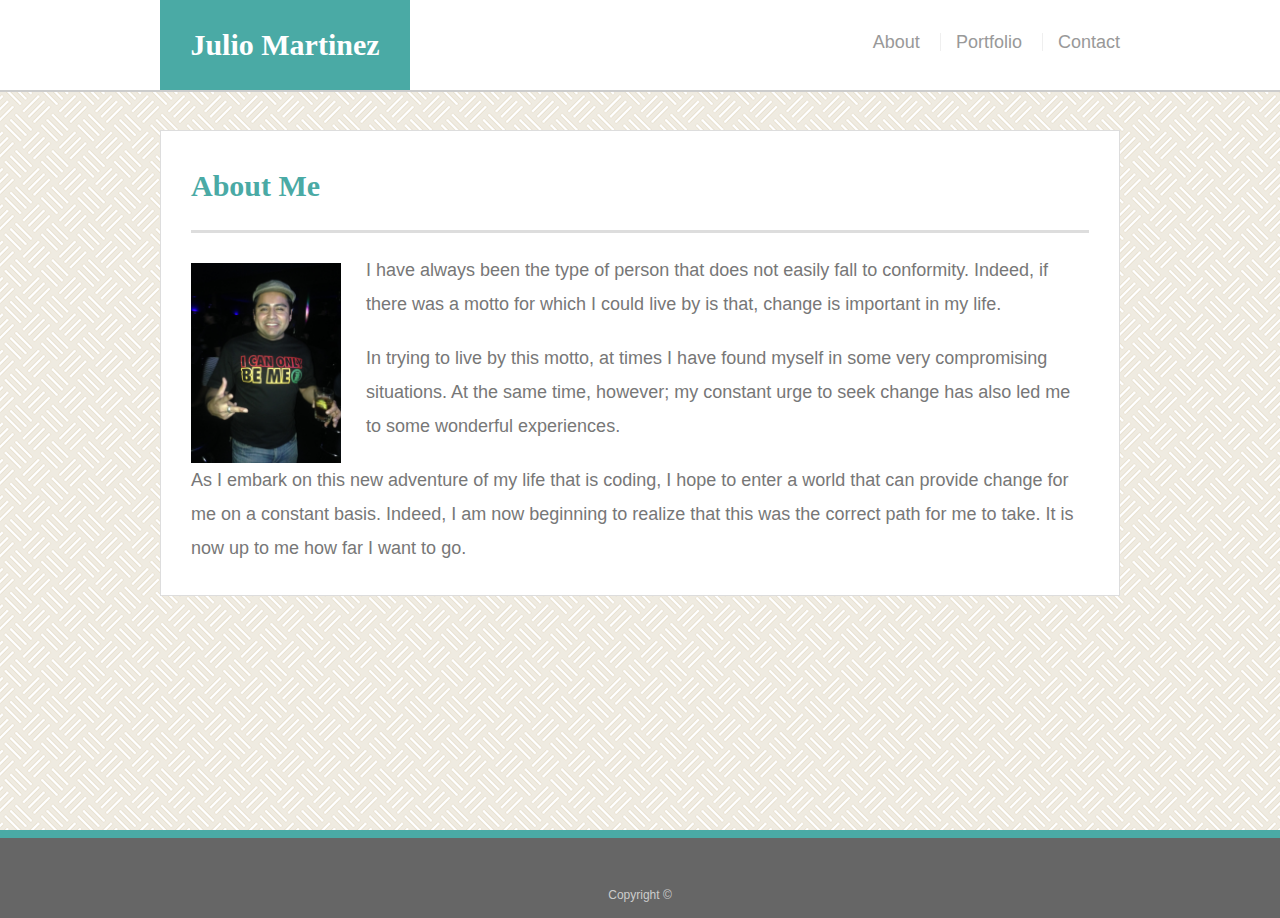
<file: index.html>
<!DOCTYPE html>

<html lang="en-us">

<head>
    <meta charset="UTF-8">
    <meta name="viewport" content="width=device-width, initial-scale=1">
    <title>About | Julio Martinez</title>
    <link rel="stylesheet" type="text/css" href="assets/css/reset.css">
    <link href="assets/css/style.css" rel="stylesheet">
</head>

<body>

    <header id="masthead">
        <div class="container">
            <a href="index.html" id="logo">Julio Martinez</a>
            <nav>
                <a href="index.html">About</a>
                <a href="portfolio.html">Portfolio</a>
                <a href="contact.html">Contact</a>
            </nav>
        </div>
    </header>


    <div class="container" id="main-container">

        <section class="main-section">

            <h1>About Me</h1>

            <img src="assets/images/Me.jpg" alt="Julio Martinez" class="auth-image"/>


            <p>I have always been the type of person that does not easily fall to conformity. Indeed, if there was a
                motto for which I could live by is that, change is important in my life. </p>

            <p>In trying to live by this motto, at times I have found myself in some very compromising situations.
                At the same time, however; my constant urge to seek change has also led me to some wonderful
                experiences. </p>

            <p>As I embark on this new adventure of my life that is coding, I hope to enter a world that can provide
                change for me on a constant basis. Indeed, I am now beginning to realize that this was the correct
                path for me to take. It is now up to me how far I want to go.</p>

        </section>
    </div>


    <footer>
        <div class="container">
            Copyright &copy;
        </div>
    </footer>

</body>

</html>
</file>
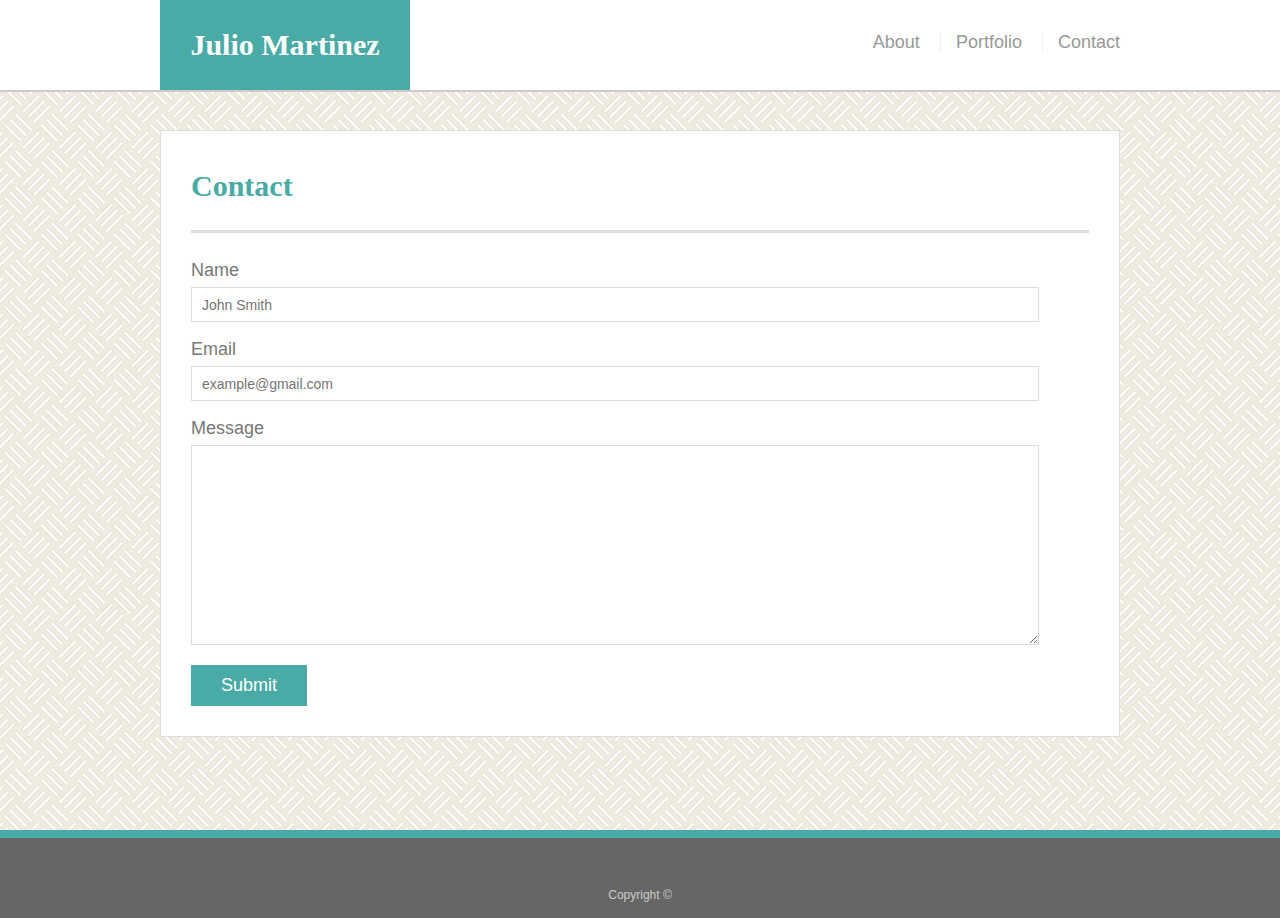
<file: contact.html>
<!DOCTYPE html>

<html lang="en-us">

<head>
    <meta charset="UTF-8">
    <meta name="viewport" content="width=device-width, initial-scale=1">
    <title>Contact | Julio Martinez</title>
    <link rel="stylesheet" type="text/css" href="assets/css/reset.css">
    <link href="assets/css/style.css" rel="stylesheet">
</head>

<body>

        <header id="masthead">
                <div class="container">
                    <a href="index.html" id="logo">Julio Martinez</a>
                    <nav>
                        <a href="index.html">About</a>
                        <a href="portfolio.html">Portfolio</a>
                        <a href="contact.html">Contact</a>
                    </nav>
                </div>
        </header>

    <div id="main-container" class="container">
        <section class="main-section">
            <h1>Contact</h1>

            <form id="contact-form">
                <ul>
                    <li>
                        <label for="name">Name</label>
                        <input type="text" id="name" name="name" placeholder="John Smith" required="required">
                    </li>
                    <li>
                        <label for="email">Email</label>
                        <input type="email" id="email" name="email" placeholder="example@gmail.com" required="required">
                    </li>
                    <li>
                        <label for="message">Message</label>
                        <textarea id="message" name="message" required="required"></textarea>
                    </li>
                </ul>
                <input type="submit">
            </form>

        </section>

    </div>

    <footer>
        <div class="container">
            Copyright &copy;
        </div>
    </footer>
</body>

</html>
</file>
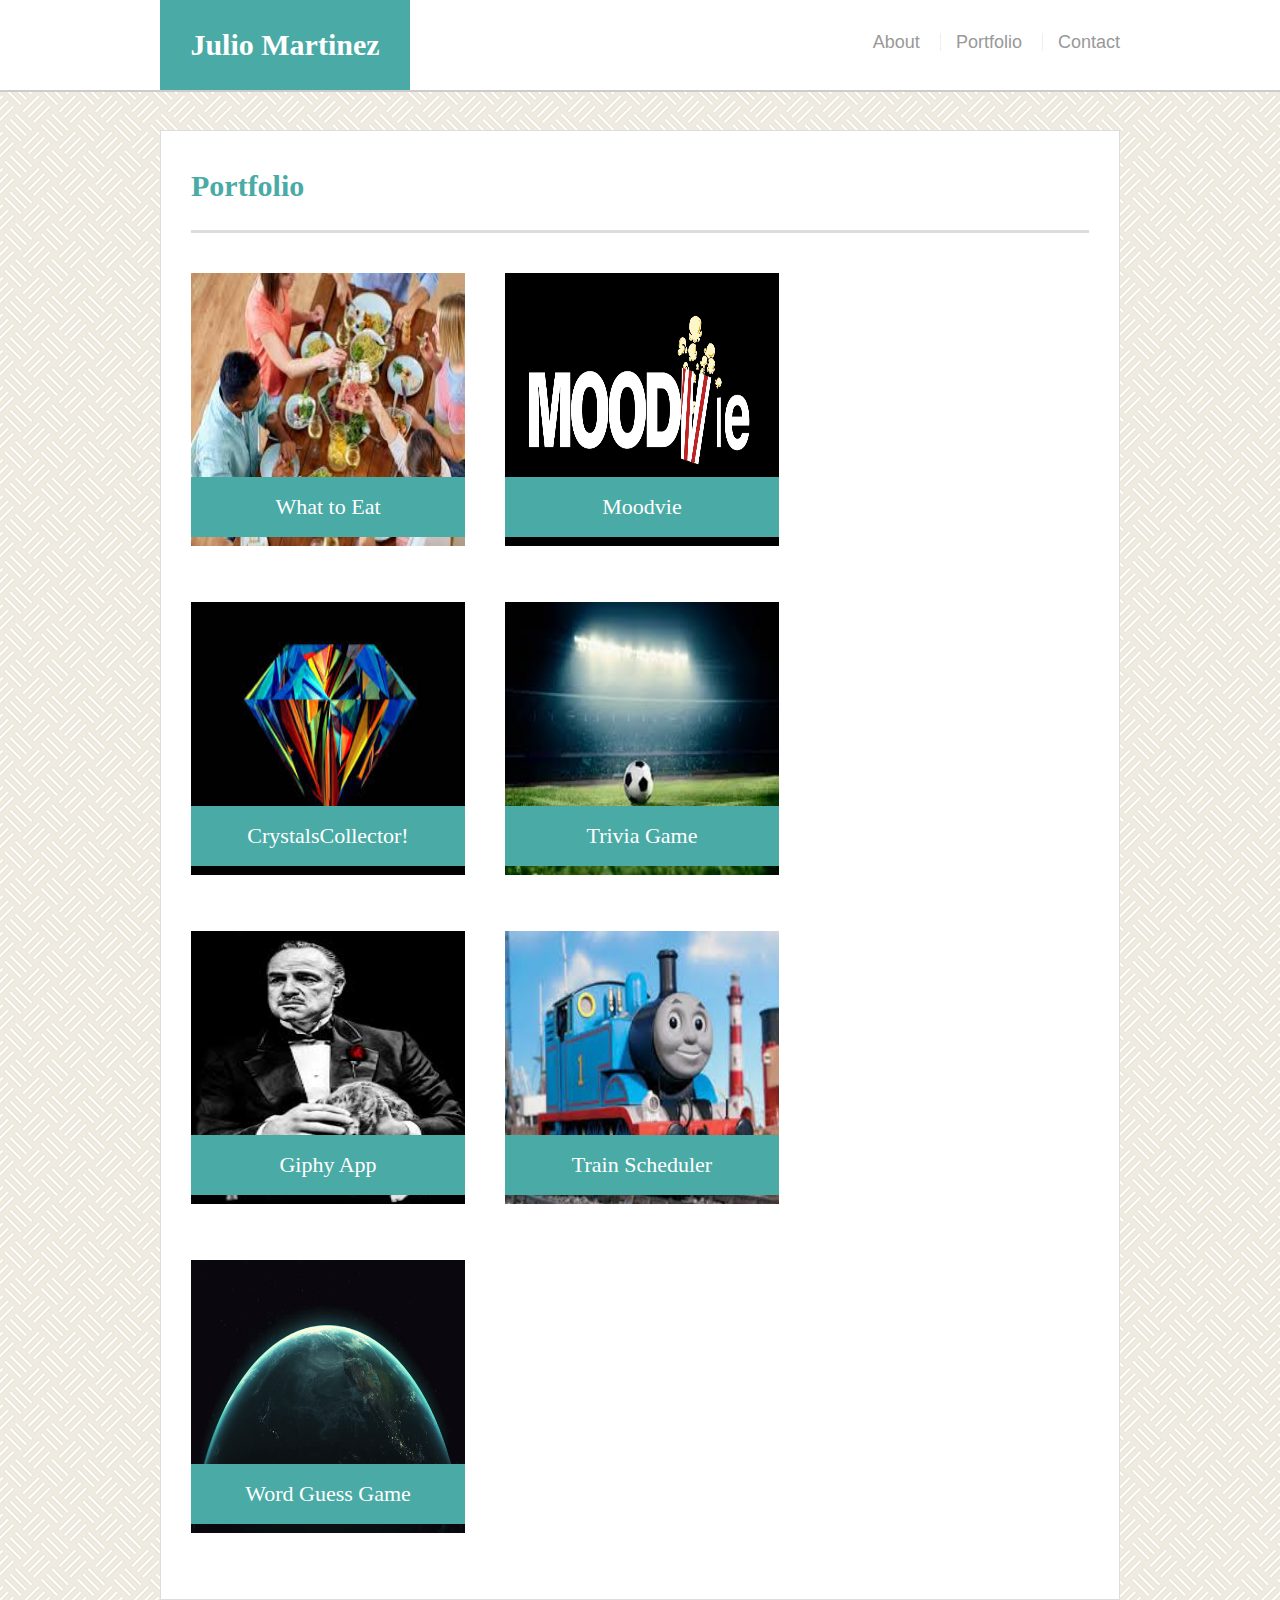
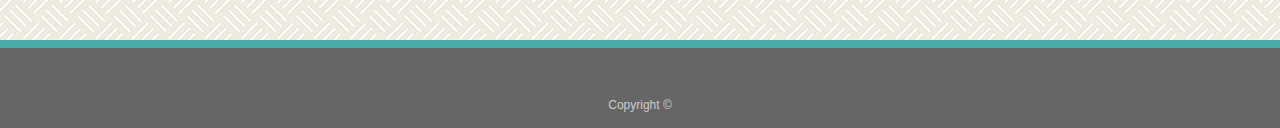
<file: portfolio.html>
<!DOCTYPE html>

<html lang="en-us">

<head>
    <meta charset="UTF-8">
    <meta name="viewport" content="width=device-width, initial-scale=1">
    <title>Portfolio | Julio Martinez</title>
    <link rel="stylesheet" type="text/css" href="assets/css/reset.css">
    <link href="assets/css/style.css" rel="stylesheet">
</head>

<body>

    <header id="masthead">
        <div class="container">
            <a href="index.html" id="logo">Julio Martinez</a>
            <nav>
                <a href="index.html">About</a>
                <a href="portfolio.html">Portfolio</a>
                <a href="contact.html">Contact</a>
            </nav>
        </div>
    </header>

    <div id="main-container" class="container">
        <section class="main-section">
            <h1>Portfolio</h1>

            <div class="work">
                <img src="assets/images/food.jpg" width="200" height="273" alt="What to Eat">
                <h3> <a href="https://sulio2018.github.io/Project/">What to Eat</a></h3>
            </div>

            <div class="work">
                <img src="assets/images/MOODVie.jpg" width="200" height="273" alt="Moodvie">
                <h3> <a href="https://cryptic-taiga-37501.herokuapp.com/">Moodvie</a></h3>
            </div>

            <div class="work">
                <img src="assets/images/crystal.jpg" width="200" height="273" alt="CrystalsCollector!">
                <h3> <a href="https://sulio2018.github.io/crystals_collector/">CrystalsCollector!</a></h3>
            </div>


            <div class="work">
                <img src="assets/images/world cup.jpg" width="200" height="273" alt="Trivia Game">
                <h3> <a href="https://sulio2018.github.io/triviagame/">Trivia Game</a></h3>
            </div>

            <div class="work">
                <img src="assets/images/don corleone.jpg" width="200" height="273" alt="Giphy App">
                <h3> <a href="https://sulio2018.github.io/giphy_app/">Giphy App</a></h3>
            </div>

            <div class="work">
                <img src="assets/images/train.jpg" width="200" height="273" alt="Train Scheduler">
                <h3> <a href="https://sulio2018.github.io/train_scheduler/">Train Scheduler</a></h3>
            </div>

            <div class="work">
                <img src="assets/images/earth.jpg" width="200" height="273" alt="Word Guess">
                <h3> <a href="https://sulio2018.github.io/word_guess_game/">Word Guess Game</a></h3>
            </div>
        </section>
    </div>

    <footer>
        <div class="container">
            Copyright &copy;
        </div>
    </footer>


</body>

</html>
</file>
<file: assets/css/style.css>
@import url("reset.css");

body {
    font-family: Arial, "Helvetica Neue", Helvetica, sans-serif;
    margin: 0 auto;
    font-size: 18px;
    line-height: 34px;
    color: #777777;
    background: url("../images/floor-tile.png");
  }
  
  * {
    box-sizing: border-box;
  }
  
  /* general */
  
  .container {
    width: 100%;
    max-width: 960px;
    margin: 0 auto;
    clear: both;
  }
  
  h1,
  h2,
  h3,
  p {
    margin-bottom: 20px;
  }
  
  p:last-child {
    margin-bottom: 0;
  }
  
  h1,
  h2,
  h3 {
    font-family: Georgia, Times, "Times New Roman", serif;
    font-weight: 700;
    color: #4aaaa5;
  }
  
  h1 {
    padding-bottom: 20px;
    font-size: 30px;
    line-height: 49px;
    border-bottom: 3px solid #dddddd;
  }
  
  h2,
  h3 {
    font-size: 22px;
  }
  
  /* header */
  
  #masthead {
    position: fixed;
    z-index: 99;
    width: 100%;
    margin: 0 0 30px;
    overflow: auto;
    color: #ffffff;
    background: #ffffff;
    border-bottom: 2px solid #cccccc;
  }
  
  #logo {
    float: left;
    width: 250px;
    height: 90px;
    font-family: Georgia, Times, "Times New Roman", serif;
    font-size: 30px;
    font-weight: 700;
    line-height: 90px;
    color: #ffffff;
    text-align: center;
    text-decoration: none;
    background: #4aaaa5;
  }
  
  nav {
    float: right;
    margin-top: 25px;
  }
  
  nav a {
    display: inline-block;
    padding-left: 15px;
    margin-left: 15px;
    line-height: 18px;
    color: #999;
    text-decoration: none;
    border-left: 1px solid #efefef;
  }
  
  nav a:first-child {
    border-left: 0 none;
  }
  
  /* footer */
  
  footer {
    padding: 40px 0;
    clear: both;
    font-size: 12px;
    color: #ffffff;
    color: #cccccc;
    text-align: center;
    background: #666666;
    border-top: 8px solid #4aaaa5;
    height: 50px;
  }
  
  h3, h2 {
    padding-bottom: 20px;
    margin-bottom: 15px;
    line-height: 22px;
    border-bottom: 2px solid #eeeeee;
  }
  
  /* main */
  
  #main-container {
    padding-top: 130px;
    min-height: calc(100vh - 70px);
  }
  
  .main-section {
    float: left;
    width: 100%;
    max-width: 960px;
    padding: 30px;
    margin: 0 0 40px;
    background: #ffffff;
    border: 1px solid #dddddd;
  }
  
  /* portfolio page */
  
  .work {
    position: relative;
    float: left;
    width: 274px;
    margin: 20px 0 25px;
    overflow: auto;
  }
  
  .work:nth-child(even) {
    margin-right: 40px;
  }
  
  .work img {
    width: 100%;
    border: 0 none;
  }
  
  .work h3 {
    position: absolute;
    bottom: 20px;
    width: 100%;
    padding: 15px;
    margin-bottom: 0;
    font-weight: 300;
    line-height: 30px;
    color: #ffffff;
    text-align: center;
    background: #4aaaa5;
    border-bottom: 0;
  }
  
  .auth-image {
    float: left;
    width: 150px;
    height: auto;
    margin-top: 10px;
    margin-right: 25px;
  }

  a {
    text-decoration: none;
    color: #ffffff
  }

  a:hover {
    color: blue;
  }
  
  /* contact page */
  
  #contact-form ul {
    margin-bottom: 20px;
    margin-right: 50px;
  }
  
  #contact-form li {
    margin-bottom: 10px;
  }

  ul {
    list-style: none;
  }
  
  label,
  input[type=text],
  input[type=email],
  textarea {
    display: block;
    width: 100%;
  }
  
  input[type=text],
  input[type=email],
  textarea {
    height: 35px;
    padding: 0 10px;
    font-size: 14px;
    border: 1px solid #dddddd;
  }
  
  textarea {
    height: 200px;
  }
  
  input[type=submit] {
    padding: 10px 30px;
    font-size: 18px;
    color: #ffffff;
    cursor: pointer;
    background: #4aaaa5;
    border: 0 none;
  }
  
  @media only screen and (max-width: 640px){
    #masthead {
      /* Positioning */
      position: static;
      margin-bottom: 20px;
    }
  
    header .container {
      padding: 0;
    }

    #main-container {
      padding-top: 20px;
      padding-bottom: 0;
    }
  
    #logo,
    .work,
    .auth-image {
      width: 100%;
    }
  
    nav {
      /* Box-model */
      width: 100%;
  
      /* Positioning */
      margin: 15px 0;
  
      /* Typography */
      text-align: center;
    }
  
    nav a {
      /* Box-model */
      width: 30%;
      padding-left: 0;
  
      /* Positioning */
      margin-left: 0;
    }
  }
</file>
